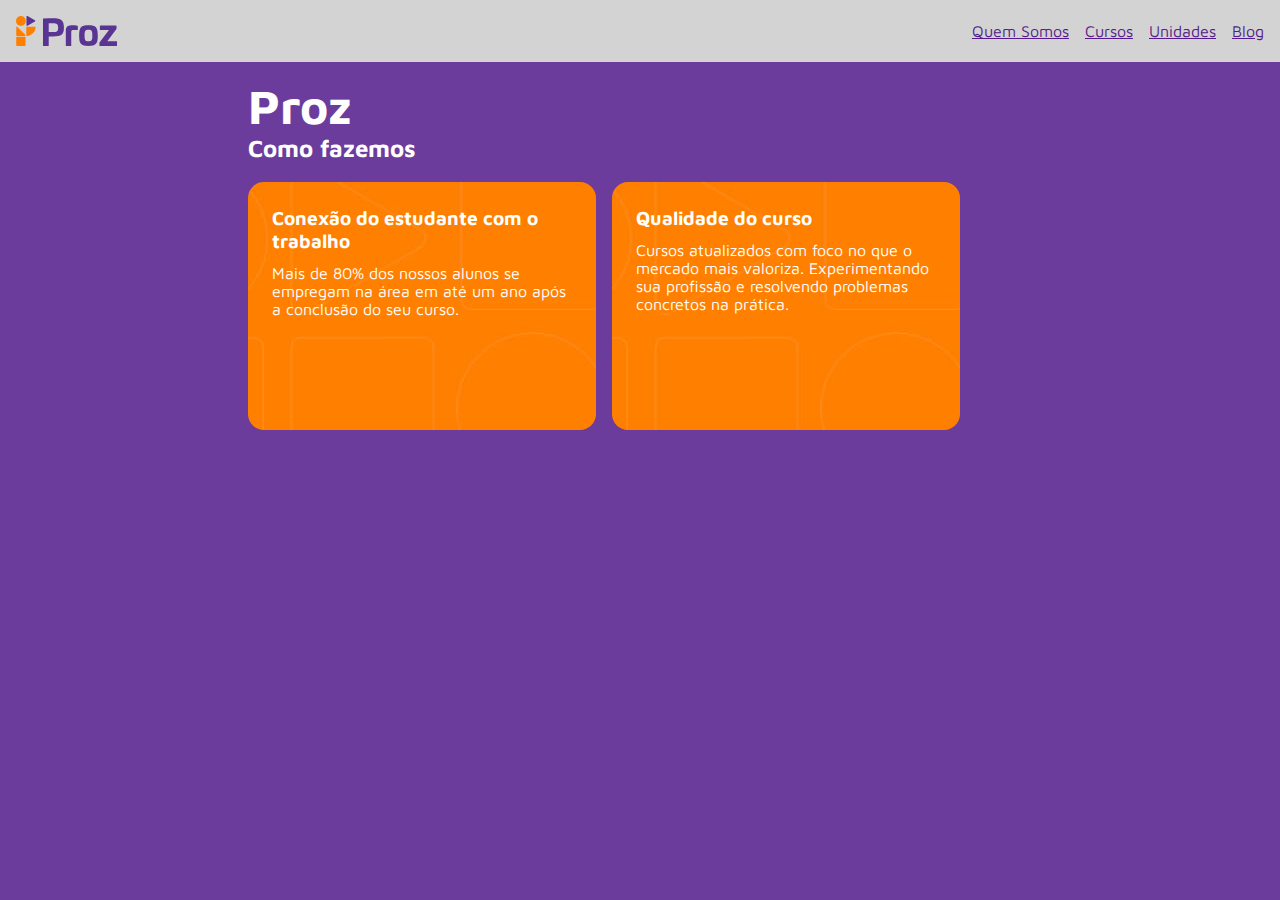
<file: atividade-guiada-joy/index.html>
<!DOCTYPE html>
<html lang="en">
  <head>
    <meta charset="UTF-8" />
    <meta http-equiv="X-UA-Compatible" content="IE=edge" />
    <meta name="viewport" content="width=device-width, initial-scale=1.0" />
    <link rel="stylesheet" href="./assets/css/style.css" />
    <title>Proz Educação</title>
  </head>
  <body>
    <header>
      <img src="./assets/img/logotipo_proz.svg" alt="logotipo da Proz Educação" />
      <nav>
        <ul>
          <li><a href="">Quem Somos</a></li>
          <li><a href="">Cursos</a></li>
          <li><a href="">Unidades</a></li>
          <li><a href="">Blog</a></li>
        </ul>
      </nav>
    </header>
    <main>
      <h1>Proz</h1>
      <h2>Como fazemos</h2>
      <section>
        <div>
          <h3>Conexão do estudante com o trabalho</h3>
          <p>
            Mais de 80% dos nossos alunos se empregam na área em até um ano após
            a conclusão do seu curso.
          </p>
        </div>
        <div>
          <h3>Qualidade do curso</h3>
          <p>
            Cursos atualizados com foco no que o mercado mais valoriza.
            Experimentando sua profissão e resolvendo problemas concretos na
            prática.
          </p>
        </div>
      </section>
    </main>
    <footer>

    </footer>
  </body>
</html>
</file>
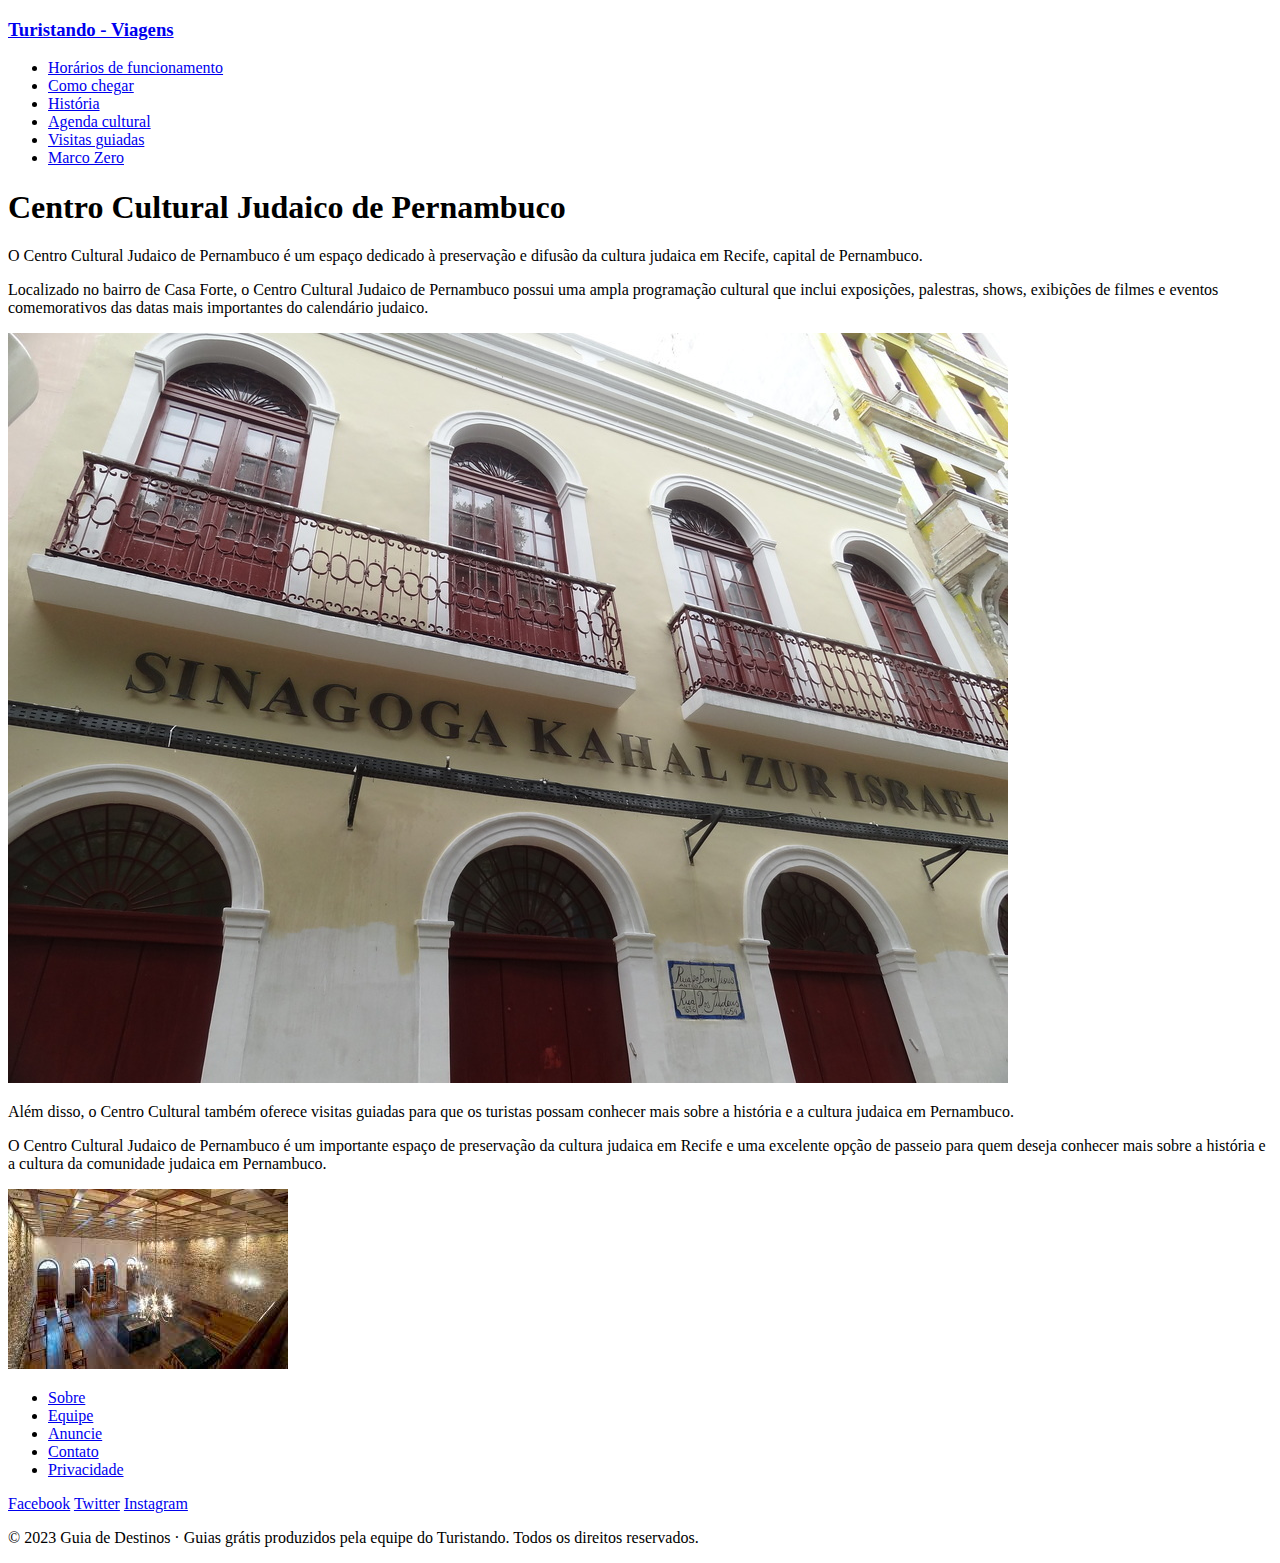
<file: d5/ccj-pernambuco.html>
<!DOCTYPE html>
<html lang="pt-br">
  <head>
    <meta charset="UTF-8" />
    <meta http-equiv="X-UA-Compatible" content="IE=edge" />
    <meta name="viewport" content="width=device-width, initial-scale=1.0" />
    <title>Centro Cultural Judaico de Pernambuco</title>
  </head>
  <body>
    <header>
      <h3><a href="./code-park-3.html">Turistando - Viagens</a></h3>
    </header>
    <nav>
      <ul>
        <li><a href="#">Horários de funcionamento</a></li>
        <li><a href="#">Como chegar</a></li>
        <li><a href="#">História</a></li>
        <li><a href="#">Agenda cultural</a></li>
        <li><a href="#">Visitas guiadas</a></li>
        <li><a href="./code-park-3.html">Marco Zero</a></li>
      </ul>
    </nav>
    <main>
      <article>
        <h1>Centro Cultural Judaico de Pernambuco</h1>
        <p>
          O Centro Cultural Judaico de Pernambuco é um espaço dedicado à
          preservação e difusão da cultura judaica em Recife, capital de
          Pernambuco.
        </p>
        <p>
          Localizado no bairro de Casa Forte, o Centro Cultural Judaico de
          Pernambuco possui uma ampla programação cultural que inclui exposições,
          palestras, shows, exibições de filmes e eventos comemorativos das datas
          mais importantes do calendário judaico.
        </p>
        <img
          src="./img/centro-cultural-judaico-1.jpg"
          alt="Foto da faixada do Centro Cultural Judaico de Pernambuco."
        />
        <p>
          Além disso, o Centro Cultural também oferece visitas guiadas para que
          os turistas possam conhecer mais sobre a história e a cultura judaica
          em Pernambuco.
        </p>
        <p>
          O Centro Cultural Judaico de Pernambuco é um importante espaço de
          preservação da cultura judaica em Recife e uma excelente opção de
          passeio para quem deseja conhecer mais sobre a história e a cultura da
          comunidade judaica em Pernambuco.
        </p>
        <img
          src="./img/centro-cultural-judaico-2.jpg"
          alt="Foto interna do Centro Cultural Judaico de Pernambuco."
        />
      </article>
    </main>
    <footer>
        <div class="footer-container">
          <nav>
            <ul>
              <li><a href="#">Sobre</a></li>
              <li><a href="#">Equipe</a></li>
              <li><a href="#">Anuncie</a></li>
              <li><a href="#">Contato</a></li>
              <li><a href="#">Privacidade</a></li>
            </ul>
          </nav>
          <div class="social-icons">
            <a href="#">Facebook</a>
            <a href="#">Twitter</i></a>
            <a href="#">Instagram</i></a>
          </div>
          <p>&copy; 2023 Guia de Destinos · Guias grátis produzidos pela equipe do Turistando. Todos os direitos reservados.</p>
        </div>
      </footer>
    </body>
  </html>
</file>
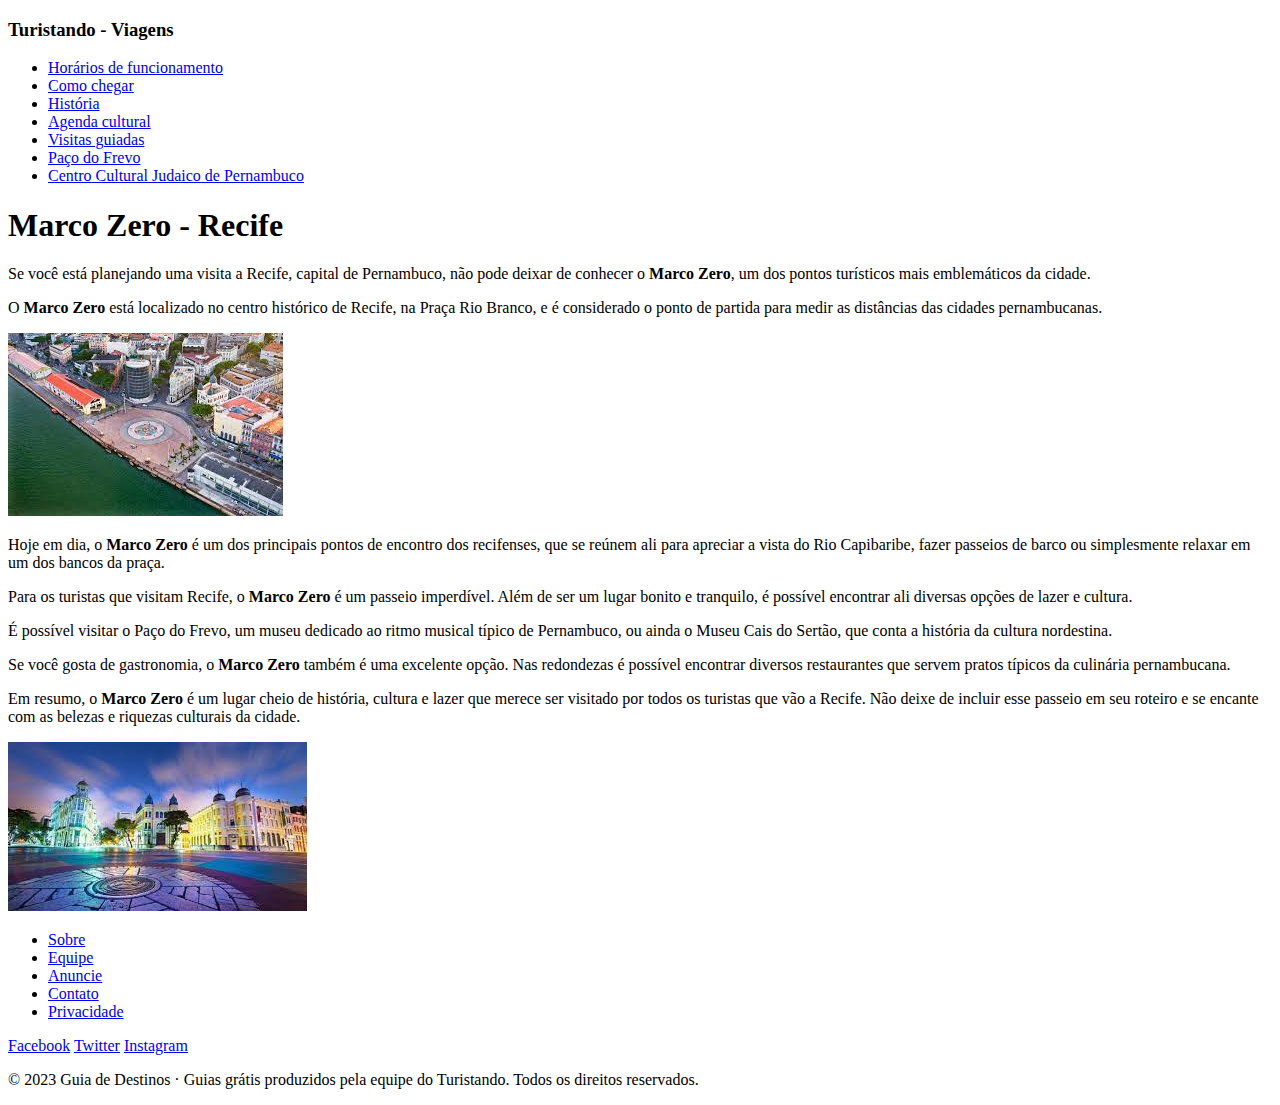
<file: d5/code-park-3.html>
<!DOCTYPE html>
<html lang="pt-br">
  <head>
    <meta charset="UTF-8" />
    <meta http-equiv="X-UA-Compatible" content="IE=edge" />
    <meta name="viewport" content="width=device-width, initial-scale=1.0" />
    <title>Recife - Marco Zero</title>
  </head>
  <body>
    <header>
      <h3>Turistando - Viagens</h3>
    </header>
    <nav>
      <ul>
        <li><a href="#">Horários de funcionamento</a></li>
        <li><a href="#">Como chegar</a></li>
        <li><a href="#">História</a></li>
        <li><a href="#">Agenda cultural</a></li>
        <li><a href="#">Visitas guiadas</a></li>
        <li><a href="./paco-do-frevo.html">Paço do Frevo</a></li>
        <li><a href="./ccj-pernambuco.html">Centro Cultural Judaico de Pernambuco</a></li>
      </ul>
    </nav>
    <main>
      <article>
        <h1>Marco Zero - Recife</h1>
        <p>
          Se você está planejando uma visita a Recife, capital de Pernambuco,
          não pode deixar de conhecer o <strong>Marco Zero</strong>, um dos
          pontos turísticos mais emblemáticos da cidade.
        </p>
        <p>
          O <strong>Marco Zero</strong> está localizado no centro histórico de
          Recife, na Praça Rio Branco, e é considerado o ponto de partida para
          medir as distâncias das cidades pernambucanas.
        </p>
        <img
          src="./img/marco-zero-1.jpg"
          alt="Vista de cima do Marco Zero em Recife."
        />
        <p>
          Hoje em dia, o <strong>Marco Zero</strong> é um dos principais pontos
          de encontro dos recifenses, que se reúnem ali para apreciar a vista do
          Rio Capibaribe, fazer passeios de barco ou simplesmente relaxar em um
          dos bancos da praça.
        </p>
        <p>
          Para os turistas que visitam Recife, o <strong>Marco Zero</strong> é
          um passeio imperdível. Além de ser um lugar bonito e tranquilo, é
          possível encontrar ali diversas opções de lazer e cultura.
        </p>
        <p>
          É possível visitar o Paço do Frevo, um museu dedicado ao ritmo musical
          típico de Pernambuco, ou ainda o Museu Cais do Sertão, que conta a
          história da cultura nordestina.
        </p>
        <p>
          Se você gosta de gastronomia, o <strong>Marco Zero</strong> também é
          uma excelente opção. Nas redondezas é possível encontrar diversos
          restaurantes que servem pratos típicos da culinária pernambucana.
        </p>
        <p>
          Em resumo, o <strong>Marco Zero</strong> é um lugar cheio de história,
          cultura e lazer que merece ser visitado por todos os turistas que vão
          a Recife. Não deixe de incluir esse passeio em seu roteiro e se
          encante com as belezas e riquezas culturais da cidade.
        </p>
        <img
          src="./img/marco-zero-2.jpg"
          alt="Foto do Marco Zero em Recife feita com longa exposição."
        />
      </article>
    </main>
    <footer>
      <div class="footer-container">
        <nav>
          <ul>
            <li><a href="#">Sobre</a></li>
            <li><a href="#">Equipe</a></li>
            <li><a href="#">Anuncie</a></li>
            <li><a href="#">Contato</a></li>
            <li><a href="#">Privacidade</a></li>
          </ul>
        </nav>
        <div class="social-icons">
          <a href="#">Facebook</a>
          <a href="#">Twitter</i></a>
          <a href="#">Instagram</i></a>
        </div>
        <p>&copy; 2023 Guia de Destinos · Guias grátis produzidos pela equipe do Turistando. Todos os direitos reservados.</p>
      </div>
    </footer>
  </body>
</html>
</file>
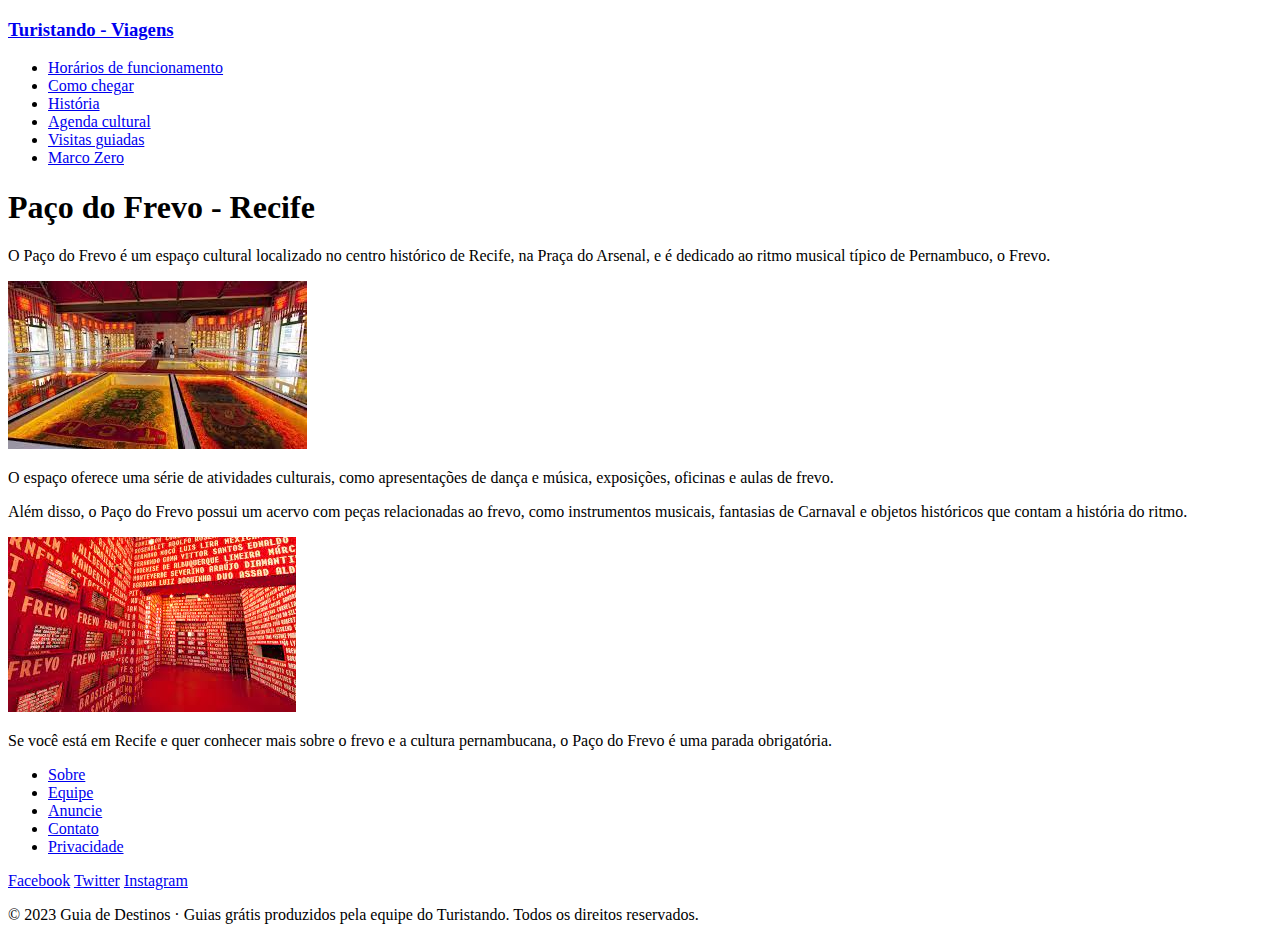
<file: d5/paco-do-frevo.html>
<!DOCTYPE html>
<html lang="pt-br">
  <head>
    <meta charset="UTF-8" />
    <meta http-equiv="X-UA-Compatible" content="IE=edge" />
    <meta name="viewport" content="width=device-width, initial-scale=1.0" />
    <title>Recife - Paço do Frevo</title>
  </head>
  <body>
    <header>
      <h3><a href="./code-park-3.html">Turistando - Viagens</a></h3>
    </header>
    <nav>
      <ul>
        <li><a href="#">Horários de funcionamento</a></li>
        <li><a href="#">Como chegar</a></li>
        <li><a href="#">História</a></li>
        <li><a href="#">Agenda cultural</a></li>
        <li><a href="#">Visitas guiadas</a></li>
        <li><a href="./code-park-3.html">Marco Zero</a></li>
      </ul>
    </nav>
    <main>
      <article>
        <h1>Paço do Frevo - Recife</h1>
        <p>
          O Paço do Frevo é um espaço cultural localizado no centro histórico de
          Recife, na Praça do Arsenal, e é dedicado ao ritmo musical típico de Pernambuco,
          o Frevo.
        </p>
        <img
          src="./img/paco-do-frevo-1.jpg"
          alt="Foto do ambiente do Paço do Frevo"
        />
        <p>
          O espaço oferece uma série de atividades culturais, como apresentações
          de dança e música, exposições, oficinas e aulas de frevo.
        </p>
        <p>
          Além disso, o Paço do Frevo possui um acervo com peças relacionadas ao
          frevo, como instrumentos musicais, fantasias de Carnaval e objetos
          históricos que contam a história do ritmo.
        </p>
        <img
          src="./img/paco-do-frevo-2.jpg"
          alt="Foto do ambiente interno do Paço do Frevo"
        />
        <p>
        <p>
          Se você está em Recife e quer conhecer mais sobre o frevo e a cultura
          pernambucana, o Paço do Frevo é uma parada obrigatória.
        </p>
      </article>
    </main>
    <footer>
        <div class="footer-container">
          <nav>
            <ul>
              <li><a href="#">Sobre</a></li>
              <li><a href="#">Equipe</a></li>
              <li><a href="#">Anuncie</a></li>
              <li><a href="#">Contato</a></li>
              <li><a href="#">Privacidade</a></li>
            </ul>
          </nav>
          <div class="social-icons">
            <a href="#">Facebook</a>
            <a href="#">Twitter</i></a>
            <a href="#">Instagram</i></a>
          </div>
          <p>&copy; 2023 Guia de Destinos · Guias grátis produzidos pela equipe do Turistando. Todos os direitos reservados.</p>
        </div>
      </footer>
    </body>
  </html>
</file>
<file: atividade-guiada-joy/assets/css/style.css>
@import url("https://fonts.googleapis.com/css2?family=Maven+Pro&display=swap");
* {
  font-family: "Maven Pro", sans-serif;
  margin: 0;
  padding: 0;
}

body{
    background-color: #6C3C9D;
}

header {
  background-color: lightgray;
  display: flex;
  justify-content: space-between;
  padding: 16px;
}

ul {
  display: flex;
  height: 100%;
  align-items: center;
}

nav ul li {
  padding-left: 16px;
  list-style-type: none;
}

main {
  color: #ffffff;
  padding-top: 16px;
  padding-left: 16px;
  width: 800px;
  margin: 0 auto;
}

h1 {
    font-size: 3rem;
}

h2 {
    font-size: 1.5rem;
    margin-bottom: 20px;
}

h3 {
    font-size: 1.2rem;
    margin-bottom: 12px;
}

section {
  display: flex;
}

section div {
  background-image: url(../img/bg_laranja.jpg);
  padding: 24px;
  height: 200px;
  width: 300px;
  border-radius: 16px;
}

section div:first-of-type {
  margin-right: 16px;
}
</file>
